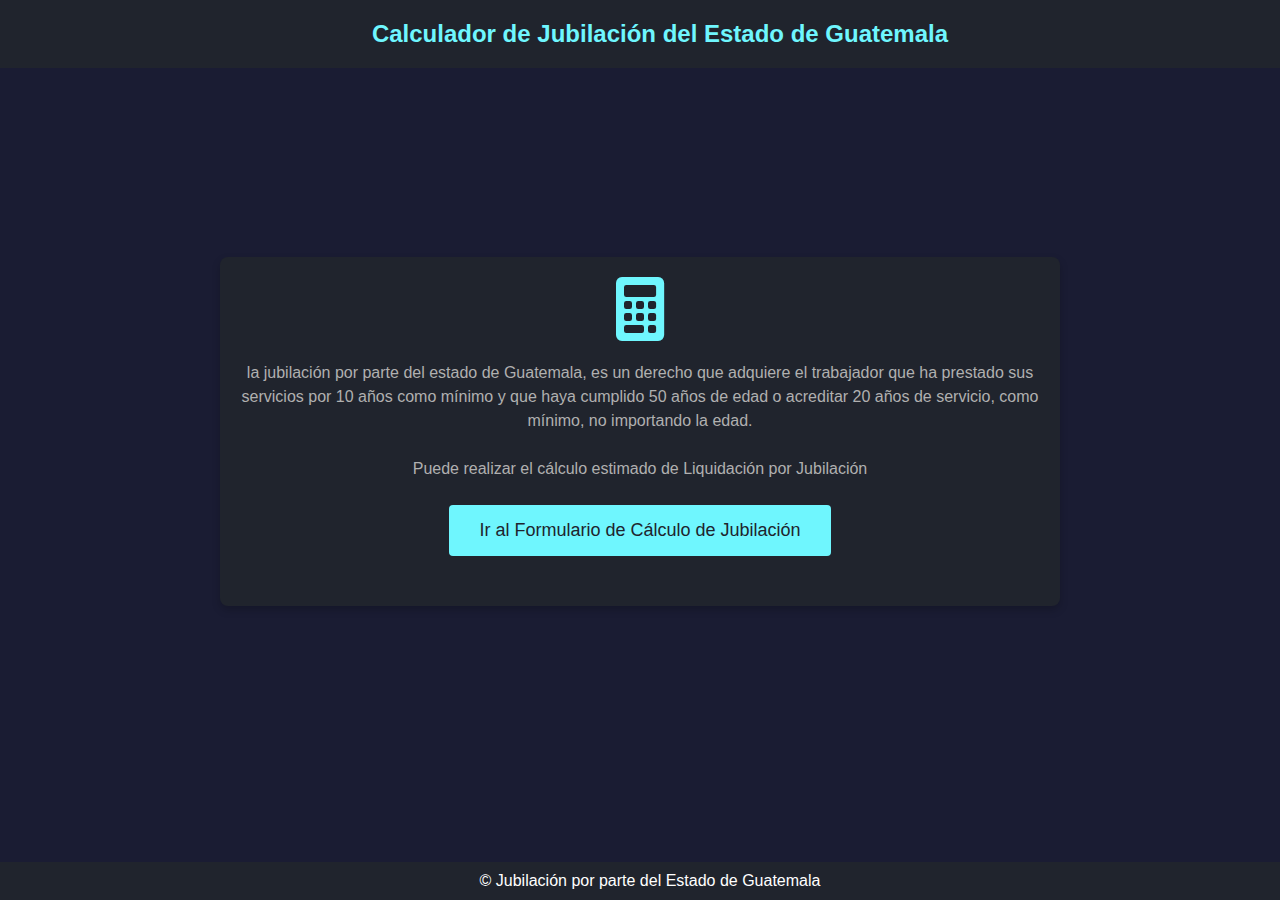
<file: index.html>
<!DOCTYPE html>
<html lang="es">
<head>
    <meta charset="UTF-8">
    <meta name="viewport" content="width=device-width, initial-scale=1.0">
    <title>Cálculo de Jubilación</title>
    <link rel="stylesheet" href="./css/styleindex.css">
    <link rel="stylesheet" href="https://cdnjs.cloudflare.com/ajax/libs/font-awesome/6.0.0-beta3/css/all.min.css"> <!-- Font Awesome -->
</head>
<body>
    <header>
        <h1>Calculador de Jubilación del Estado de Guatemala</h1>
    </header>
    <main>
        <div class="content-wrapper">
            <div class="icon-container">
                <i class="fas fa-calculator fa-4x"></i> <!-- Ícono de calculadora -->
            </div>
            <p class="description">
                la jubilación por parte del estado de Guatemala, es un derecho que adquiere el trabajador que ha prestado sus servicios por 10 años como mínimo y que haya cumplido 50 años de edad o acreditar 20 años de servicio, como mínimo, no importando la edad.
            <br> <br>  Puede realizar el cálculo estimado de Liquidación por Jubilación <br><br>
                <button onclick="window.location.href='formulario.html'">Ir al Formulario de Cálculo de Jubilación</button>
        </div>
    </main>
    <footer>
        <p>&copy; Jubilación por parte del Estado de Guatemala</p>
    </footer>
</body>
</html>
</file>
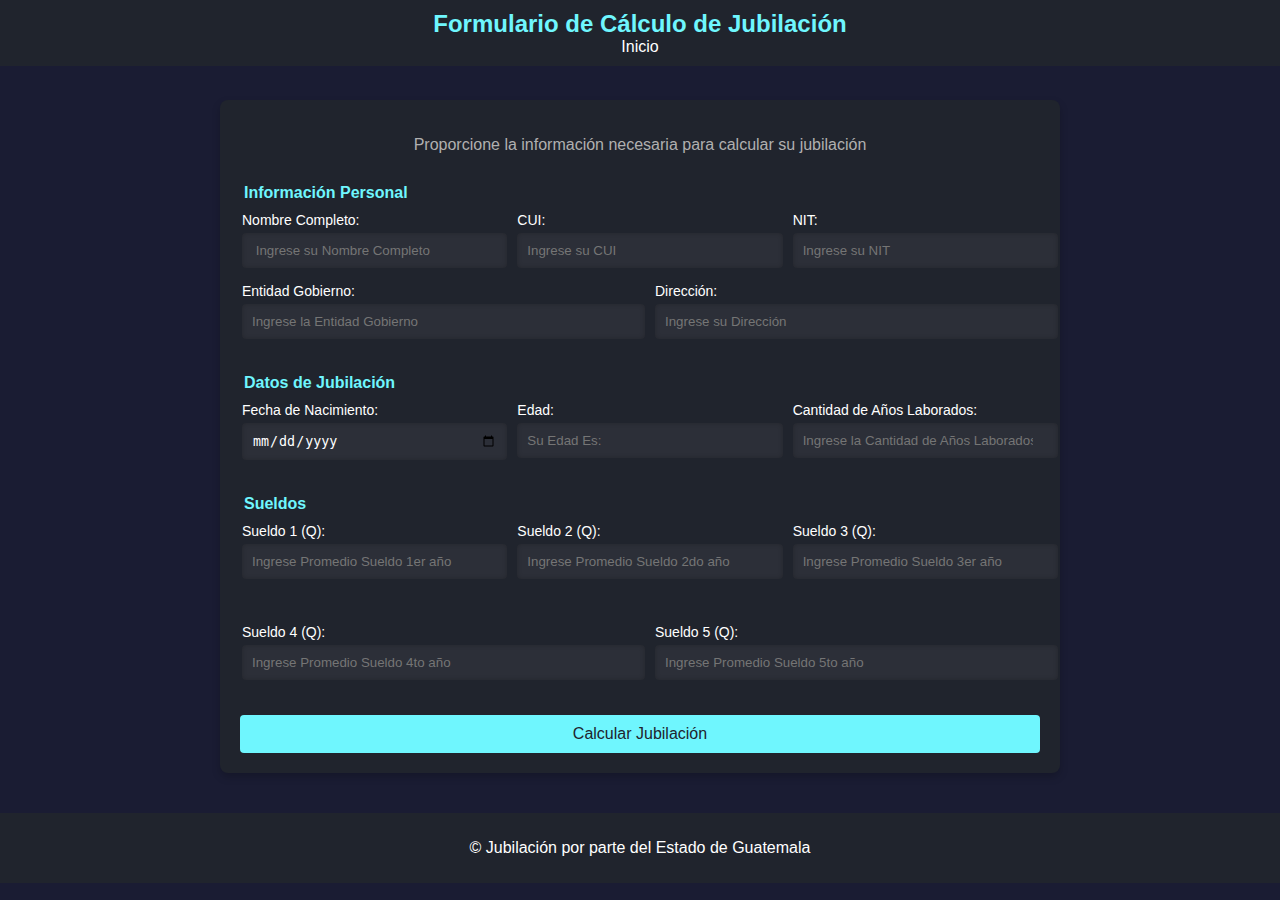
<file: formulario.html>
<!DOCTYPE html>
<html lang="es">
<head>
    <meta charset="UTF-8">
    <meta name="viewport" content="width=device-width, initial-scale=1.0">
    <title>Formulario de Cálculo de Jubilación</title>
    <link rel="stylesheet" href="./css/styleform.css">
    <script src="./js/calculadora.js" defer></script>
</head>
<body>
    <header class="main-header">
        <h1>Formulario de Cálculo de Jubilación</h1>
        <nav>
            <ul>
                <li><a href="index.html">Inicio</a></li>
            </ul>
        </nav>
    </header>
    
    <main class="form-container">
        <p class="info-text">Proporcione la información necesaria para calcular su jubilación</p>
        <form class="styled-form" id="jubilacionForm"> 
            <fieldset>
                <legend>Información Personal</legend>
                <div class="input-row">
                    <div class="input-group">
                        <label for="nombre">Nombre Completo:</label>
                        <input type="text" id="nombre" name="nombre" placeholder=" Ingrese su Nombre Completo" required>
                    </div>
                    <div class="input-group">
                        <label for="cui">CUI:</label>
                        <input type="text" id="cui" name="cui" pattern="\d{4} \d{5} \d{4}" placeholder="Ingrese su CUI" required>
                    </div>
                    <div class="input-group">
                        <label for="nit">NIT:</label>
                        <input type="text" id="nit" name="nit" placeholder="Ingrese su NIT" required>
                    </div>
                </div>
                <div class="input-row-inline">
                    <div class="input-group">
                        <label for="entidad">Entidad Gobierno:</label>
                        <input type="text" id="entidad" name="entidad" placeholder="Ingrese la Entidad Gobierno" required>
                    </div>
                    <div class="input-group">
                        <label for="direccion">Dirección:</label>
                        <input type="text" id="direccion" name="direccion" placeholder="Ingrese su Dirección" required>
                    </div>
                </div>
            </fieldset>
            <fieldset>
                <legend>Datos de Jubilación</legend>
                <div class="input-row">
                    <div class="input-group">
                        <label for="fechaNacimiento">Fecha de Nacimiento:</label>
                        <input type="date" id="fechaNacimiento" name="fechaNacimiento" required>
                    </div>
                    <div class="input-group">
                        <label for="edad">Edad:</label>
                        <input type="text" id="edad" name="edad" placeholder="Su Edad Es:" readonly>
                    </div>
                    <div class="input-group">
                        <label for="aniosLaborados">Cantidad de Años Laborados:</label>
                        <input type="number" id="aniosLaborados" name="aniosLaborados" placeholder="Ingrese la Cantidad de Años Laborados" required>
                    </div>
                </div>
            </fieldset>
            <fieldset>
                <legend>Sueldos</legend>
                <div class="input-row">
                    <div class="input-group">
                        <label for="sueldo1">Sueldo 1 (Q):</label>
                        <input type="number" id="sueldo1" name="sueldo1" step="0.01" placeholder="Ingrese Promedio Sueldo 1er año" required>
                    </div>
                    <div class="input-group">
                        <label for="sueldo2">Sueldo 2 (Q):</label>
                        <input type="number" id="sueldo2" name="sueldo2" step="0.01" placeholder="Ingrese Promedio Sueldo 2do año" required>
                    </div>
                    <div class="input-group">
                        <label for="sueldo3">Sueldo 3 (Q):</label>
                        <input type="number" id="sueldo3" name="sueldo3" step="0.01" placeholder="Ingrese Promedio Sueldo 3er año" required>
                    </div>
                    <div class="input-group">
                        <label for="sueldo4">Sueldo 4 (Q):</label>
                        <input type="number" id="sueldo4" name="sueldo4" step="0.01" placeholder="Ingrese Promedio Sueldo 4to año" required>
                    </div>
                    <div class="input-group">
                        <label for="sueldo5">Sueldo 5 (Q):</label>
                        <input type="number" id="sueldo5" name="sueldo5" step="0.01" placeholder="Ingrese Promedio Sueldo 5to año" required>
                    </div>
                </div>
            </fieldset>
            <button class="submit-button" type="submit">Calcular Jubilación</button>
        </form>
    </main>

    <footer class="main-footer">
        <p>&copy; Jubilación por parte del Estado de Guatemala </p>
    </footer>
</body>
</html>
</file>
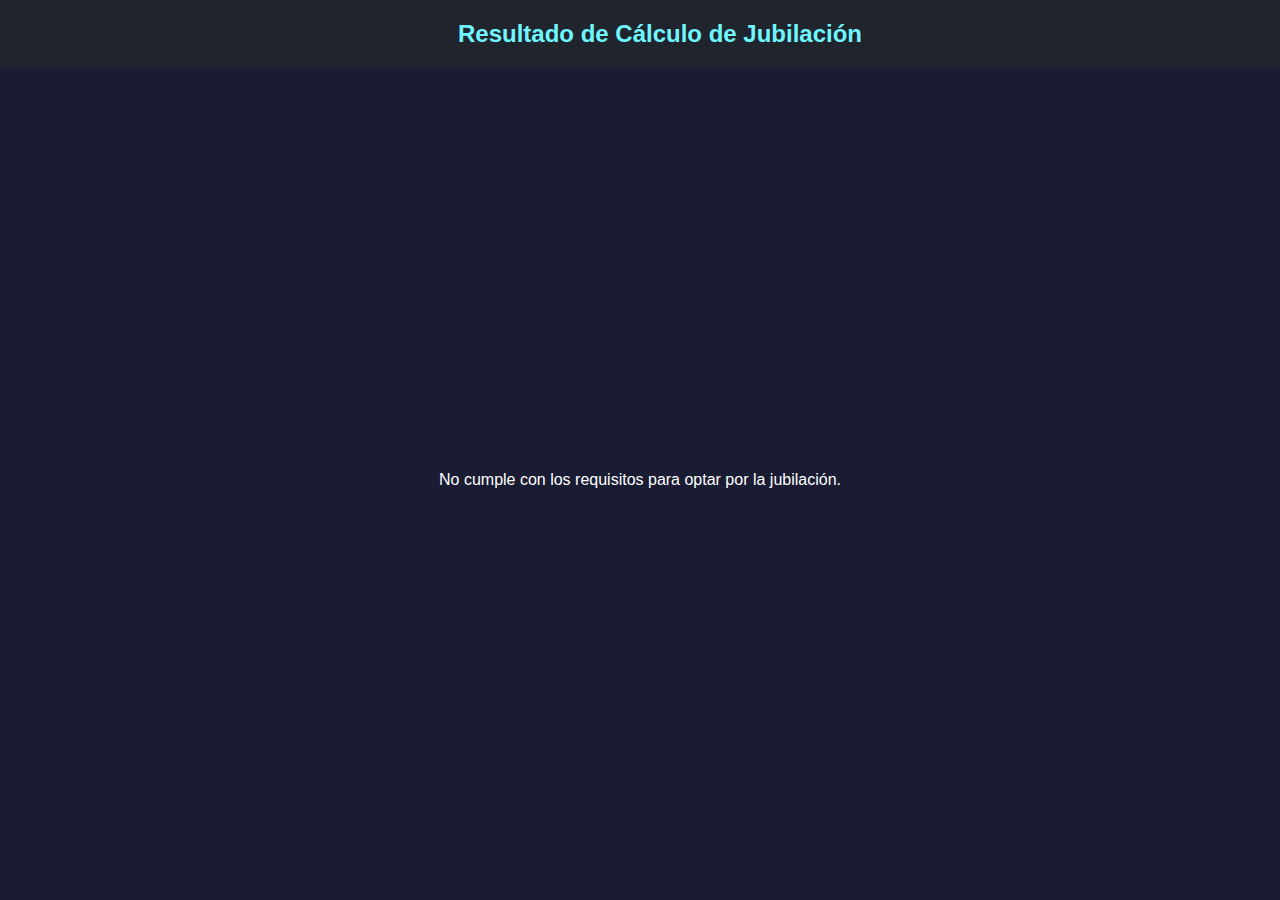
<file: resultado.html>
<!DOCTYPE html>
<html lang="es">
<head>
    <meta charset="UTF-8">
    <meta name="viewport" content="width=device-width, initial-scale=1.0">
    <title>Resultado de Cálculo de Jubilación</title>
    <link rel="stylesheet" href="./css/styleresul.css">
    <script src="./js/resultcal.js" defer></script>
</head>
<body>
    <header>
        <h1>Resultado de Cálculo de Jubilación</h1>
    </header>
    <main id="resultado"></main>
</body>
</html>
</file>
<file: css/styleindex.css>
/* Estilos generales */
body {
    background-color: #1a1c33; /* Color de fondo */
    color: #fff; /* Color de texto */
    font-family: Arial, sans-serif;
    margin: 0;
    padding: 0;
    display: flex;
    flex-direction: column;
    min-height: 100vh; /* Asegura que el contenido ocupe al menos la altura de la ventana */
}

/* Estilos para el header */
header {
    background-color: #20242d; /* Color del header */
    padding: 20px;
    position: fixed; /* Fijo en la parte superior */
    top: 0;
    left: 0;
    width: 100%;
    text-align: center; /* Centramos el texto del header */
    z-index: 1000; /* Asegura que el header esté sobre otros elementos */
}

header h1 {
    margin: 0;
    font-size: 24px;
    color: #6ff6fe; /* Color de texto */
}

/* Estilos para el main */
main {
    flex: 1; /* Ocupa el espacio restante entre el header y el footer */
    display: flex;
    align-items: center;
    justify-content: center;
    padding: 80px 20px; /* Espacio suficiente para evitar que el contenido quede oculto bajo el header */
    box-sizing: border-box; /* Incluye padding en el cálculo del ancho */
}

/* Contenedor de contenido */
.content-wrapper {
    max-width: 800px; /* Ancho máximo del contenido */
    margin: 0 auto; /* Centra el contenedor horizontalmente */
    padding: 20px;
    background-color: #20242d; /* Fondo del contenedor */
    border-radius: 8px;
    box-shadow: 0 4px 8px rgba(0, 0, 0, 0.2);
    text-align: center; /* Centramos el texto dentro del contenedor */
}

.icon-container {
    margin-bottom: 20px;
}

.icon-container i {
    color: #6ff6fe; /* Color del ícono */
}

.description {
    color: #b0b0b0; /* Color suave para el texto descriptivo */
    font-size: 16px;
    line-height: 1.5;
    margin-bottom: 30px; /* Espacio adicional para separar del botón */
}

main button {
    padding: 15px 30px;
    background-color: #6ff6fe; /* Color del botón */
    color: #20242d; /* Color del texto del botón */
    border: none;
    border-radius: 4px;
    font-size: 18px;
    cursor: pointer;
    transition: background-color 0.3s, transform 0.3s;
}

main button:hover {
    background-color: #4dc8d9; /* Color del botón al pasar el ratón */
    transform: scale(1.05); /* Escala el botón al pasar el ratón */
}

/* Estilos para el footer */
footer {
    background-color: #20242d; /* Color del pie de página */
    padding: 10px;
    text-align: center;
    position: relative;
    width: 100%;
}

footer p {
    margin: 0;
}
</file>
<file: css/styleform.css>
/* Estilos generales */
body {
    background-color: #1a1c33; /* Color de fondo */
    color: #fff; /* Color de texto */
    font-family: Arial, sans-serif;
    margin: 0;
    padding: 0;
    padding-top: 60px; /* Espacio para evitar que el contenido quede oculto bajo el header */
}

/* Estilos para el header */
.main-header {
    position: fixed; /* Fija el header en la parte superior */
    top: 0;
    left: 0;
    width: 100%;
    background-color: #20242d; /* Color del header */
    padding: 10px 0;
    text-align: center;
    z-index: 1000; /* Asegura que el header esté sobre otros elementos */
}

.main-header h1 {
    margin: 0;
    font-size: 24px;
    color: #6ff6fe; /* Color de texto */
}

.main-header nav ul {
    list-style: none;
    padding: 0;
    margin: 0;
}

.main-header nav ul li {
    display: inline;
    margin: 0 15px;
}

.main-header nav ul li a {
    color: #fff;
    text-decoration: none;
}


/* Estilos para el formulario */
.form-container {
    max-width: 800px;
    margin: 40px auto;
    padding: 20px;
    background-color: #20242d;
    border-radius: 8px;
    box-shadow: 0 4px 8px rgba(0, 0, 0, 0.2);
    position: relative;
}

.info-text {
    text-align: center;
    color: #b0b0b0; /* Color suave para el texto informativo */
    margin-bottom: 30px; /* Espacio adicional para separar del contenido */
}

.styled-form {
    border: none; /* Eliminamos el borde alrededor del formulario */
}

.styled-form fieldset {
    border: none; /* Eliminamos el borde de los fieldsets */
    padding: 0;
    margin-bottom: 20px;
}

.styled-form legend {
    color: #6ff6fe; /* Color de los títulos de sección */
    font-weight: bold;
    margin-bottom: 10px;
}

.input-row {
    display: flex;
    flex-wrap: wrap;
    gap: 30px; /* Aumentamos el espacio entre los campos */
}

/* Nueva clase para alinear campos en una línea */
.input-row-inline {
    display: flex;
    gap: 30px; /* Espacio entre los campos en una línea */
    flex-wrap: nowrap; /* Evita que los campos se envuelvan */
}

.input-group {
    flex: 1;
    min-width: 220px; /* Tamaño mínimo de los campos */
    margin-bottom: 15px;
}

.input-group label {
    display: block;
    color: #fff; /* Color blanco para los labels */
    font-size: 14px;
    margin-bottom: 5px;
}

.input-group input {
    width: 100%;
    padding: 10px;
    background-color: #2c2f38; /* Color de fondo del input */
    border: none; /* Sin borde */
    border-radius: 4px;
    color: #fff; /* Color del texto en los inputs */
    box-shadow: inset 0 0 5px rgba(0, 0, 0, 0.2); /* Sombra interior suave */
    transition: background-color 0.3s, box-shadow 0.3s;
}

.input-group input:focus {
    background-color: #3c434f; /* Color más claro al enfocar */
    box-shadow: inset 0 0 8px rgba(0, 0, 0, 0.3); /* Sombra interior más fuerte al enfocar */
}

.submit-button {
    display: block;
    width: 100%;
    padding: 10px;
    background-color: #6ff6fe; /* Color del botón */
    color: #20242d; /* Color del texto del botón */
    border: none;
    border-radius: 4px;
    font-size: 16px;
    cursor: pointer;
    transition: background-color 0.3s, transform 0.3s;
    margin-top: 20px; /* Separación del botón respecto a los campos */
}

.submit-button:hover {
    background-color: #4dc8d9; /* Color del botón al pasar el ratón */
    transform: scale(1.05); /* Escala el botón al pasar el ratón */
}

.main-footer {
    background-color: #20242d; /* Color del pie de página */
    text-align: center;
    padding: 10px;
}
</file>
<file: css/styleresul.css>
/* Estilos generales */
body {
    background-color: #1a1c33; /* Color de fondo */
    color: #fff; /* Color de texto */
    font-family: Arial, sans-serif;
    margin: 0;
    padding: 0;
    display: flex;
    flex-direction: column;
    min-height: 100vh; /* Asegura que el contenido ocupe al menos la altura de la ventana */
}

/* Estilos para el header */
header {
    background-color: #20242d; /* Color del header */
    padding: 20px;
    position: fixed; /* Fijo en la parte superior */
    top: 0;
    left: 0;
    width: 100%;
    text-align: center; /* Centramos el texto del header */
    z-index: 1000; /* Asegura que el header esté sobre otros elementos */
}

header h1 {
    margin: 0;
    font-size: 24px;
    color: #6ff6fe; /* Color de texto */
}

/* Estilos para el main */
main {
    flex: 1; /* Ocupa el espacio restante entre el header y el footer */
    display: flex;
    align-items: center;
    justify-content: center;
    padding: 80px 20px; /* Espacio suficiente para evitar que el contenido quede oculto bajo el header */
    box-sizing: border-box; /* Incluye padding en el cálculo del ancho */
    margin-top: 60px; /* Espacio para el header */
}

/* Contenedor de resultados */
.resultado-cuadro {
    max-width: 800px; /* Ancho máximo del contenedor de resultados */
    width: 100%; /* Ancho completo del contenedor */
    padding: 20px;
    background-color: #20242d; /* Fondo del contenedor */
    border-radius: 8px;
    box-shadow: 0 4px 8px rgba(0, 0, 0, 0.2);
    text-align: left; /* Alineación del texto a la izquierda */
}
/* Estilos para los requisitos y respuestas */
.resultado-cuadro p {
    margin: 8px 0;
    font-size: 16px;
}

.resultado-cuadro strong {
    color: #fff; /* Requisitos en blanco */
}

.resultado-cuadro p {
    color: #e9e1e1; /* Respuestas en un tono más suave */
}


/* Estilo de los encabezados */
h2 {
    margin-bottom: 1em;
    color: #6ff6fe; /* Color de los encabezados */
}

/* Estilos para la tabla */
.resultado-tabla {
    width: 100%;
    border-collapse: collapse;
    margin-top: 1em;
}

.resultado-tabla th, .resultado-tabla td {
    border: 1px solid #ddd;
    padding: 0.75em;
    text-align: left;
}

.resultado-tabla th {
    background-color: #2c2f38;
    color: white; /* Color del texto de los encabezados de tabla */
}

.resultado-tabla tr:nth-child(even) {
    background-color: #f9f9f9; /* Fondo de las filas pares */
}

.resultado-tabla tr:nth-child(odd) {
    background-color: white; /* Fondo de las filas impares */
}

.resultado-tabla td {
    color: #333; /* Color del texto en las celdas de la tabla */
}

.resultado-tabla td:last-child {
    text-align: right;
}

/* Estilos para el botón Nuevo formulario */
.boton-container {
    display: flex;
    justify-content: flex-end; /* Alinea el botón a la derecha */
    margin-top: 20px; /* Espacio superior para separar del contenido */
}

.nuevo-boton {
    padding: 10px 20px;
    background-color: #6ff6fe; /* Color del botón */
    color: #20242d; /* Color del texto del botón */
    text-decoration: none;
    border-radius: 5px;
    font-weight: bold;
    text-align: center;
    transition: background-color 0.3s; /* Transición suave para el hover */
}

.nuevo-boton:hover {
    background-color: #5bb6d1; /* Color del botón al pasar el cursor */
}

/* Estilos para el footer */
footer {
    background-color: #20242d; /* Color del pie de página */
    padding: 10px;
    text-align: center;
    width: 100%;
    margin-top: auto; /* Asegura que el footer esté en la parte inferior */
}

footer p {
    margin: 0;
}
</file>
